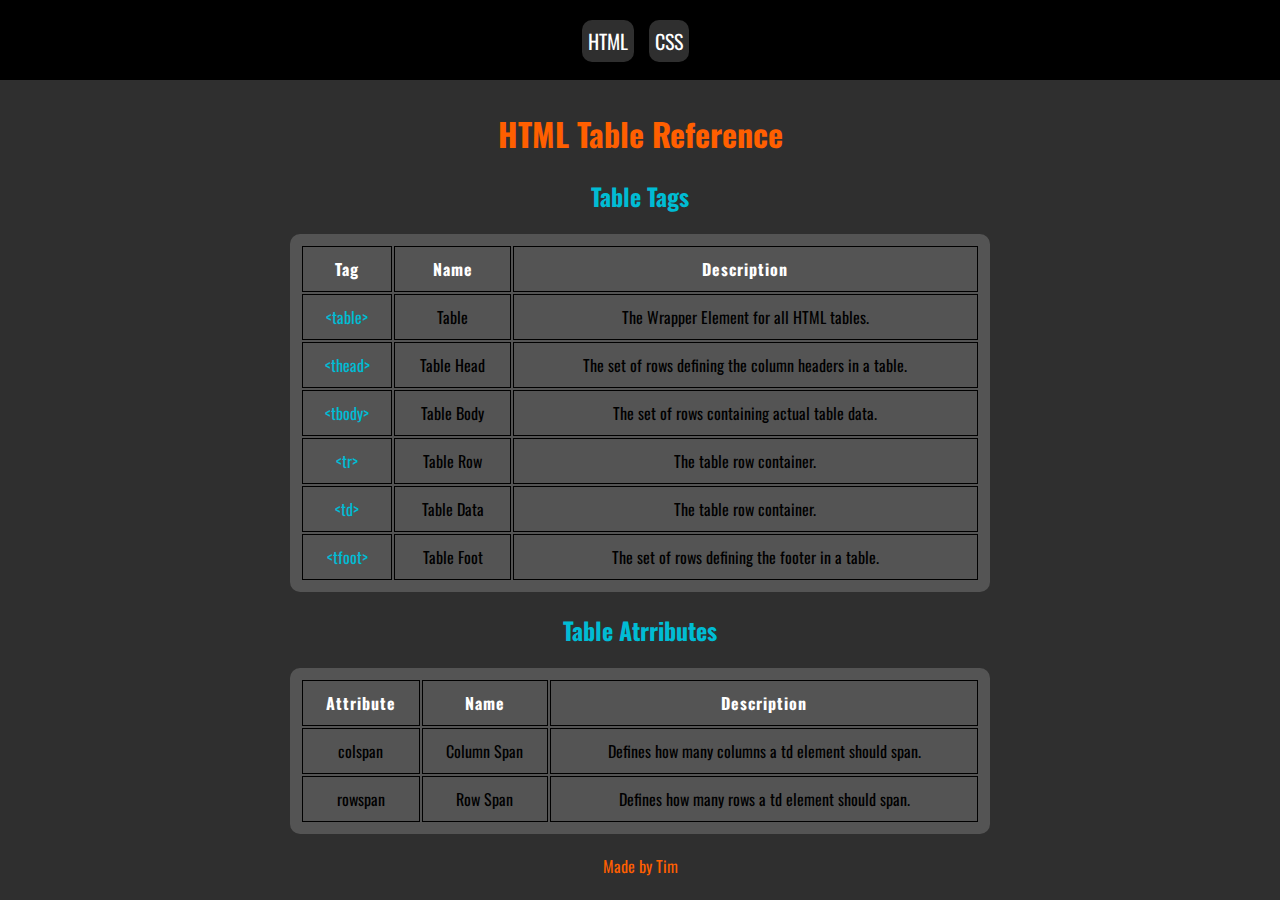
<file: index.html>
<!DOCTYPE html>
<html>
  <title>HTML Table Reference</title>
  <link rel="stylesheet" type="text/css" href="css/htmlguide.css">
  <link rel="stylesheet" type="text/css" href="css/styles.css">
  <link href="https://fonts.googleapis.com/css2?family=Oswald&display=swap" rel="stylesheet">

  <div class="nav">
    <ul class="nav-text">
        <li><a href="#">HTML</a></li>
        <li><a href="styleguide.html">CSS</a></li>
    </ul>
</div>

  <div>
    <h1 class="title">HTML Table Reference</h1>
    <h2>Table Tags</h2>

    <table>
      <thead>
        <tr>
          <th class="th">Tag</th>
          <th class="th">Name</th>
          <th class="th">Description</th>
        </tr>
      </thead>
      <tbody>
        <tr>
          <td class="tag">&lt;table&gt;</td>
          <td>Table</td>
          <td>The Wrapper Element for all HTML tables.</td>
        </tr>
        <tr>
          <td class="tag">&lt;thead&gt;</td>
          <td>Table Head</td>
          <td>The set of rows defining the column headers in a table.</td>
        </tr>
        <tr>
          <td class="tag">&lt;tbody&gt;</td>
          <td>Table Body</td>
          <td>The set of rows containing actual table data.</td>
        </tr>
        <tr>
          <td class="tag">&lt;tr&gt;</td>
          <td>Table Row</td>
          <td>The table row container.</td>
        </tr>
        <tr>
          <td class="tag">&lt;td&gt;</td>
          <td>Table Data</td>
          <td>The table row container.</td>
        </tr>
        <tr>
          <td class="tag">&lt;tfoot&gt;</td>
          <td>Table Foot</td>
          <td>The set of rows defining the footer in a table.</td>
        </tr>
      </tbody>
    </table>
  </div>

  <div> 
    <h2>Table Atrributes</h2>
    <table>
      <tbody>
        <thead>
          <th class="th">Attribute</th>
          <th class="th">Name</th>
          <th class="th">Description</th>
        </thead>
        <tr>
          <td>colspan</td>
          <td>Column Span</td>
          <td>Defines how many columns a td element should span.</td>
        </tr>
        <tr>
          <td>rowspan</td>
          <td>Row Span</td>
          <td>Defines how many rows a td element should span.</td>
        </tr>
      </tbody>
    </table>
  </div>

  <footer>Made by Tim</footer>
</html>
</file>
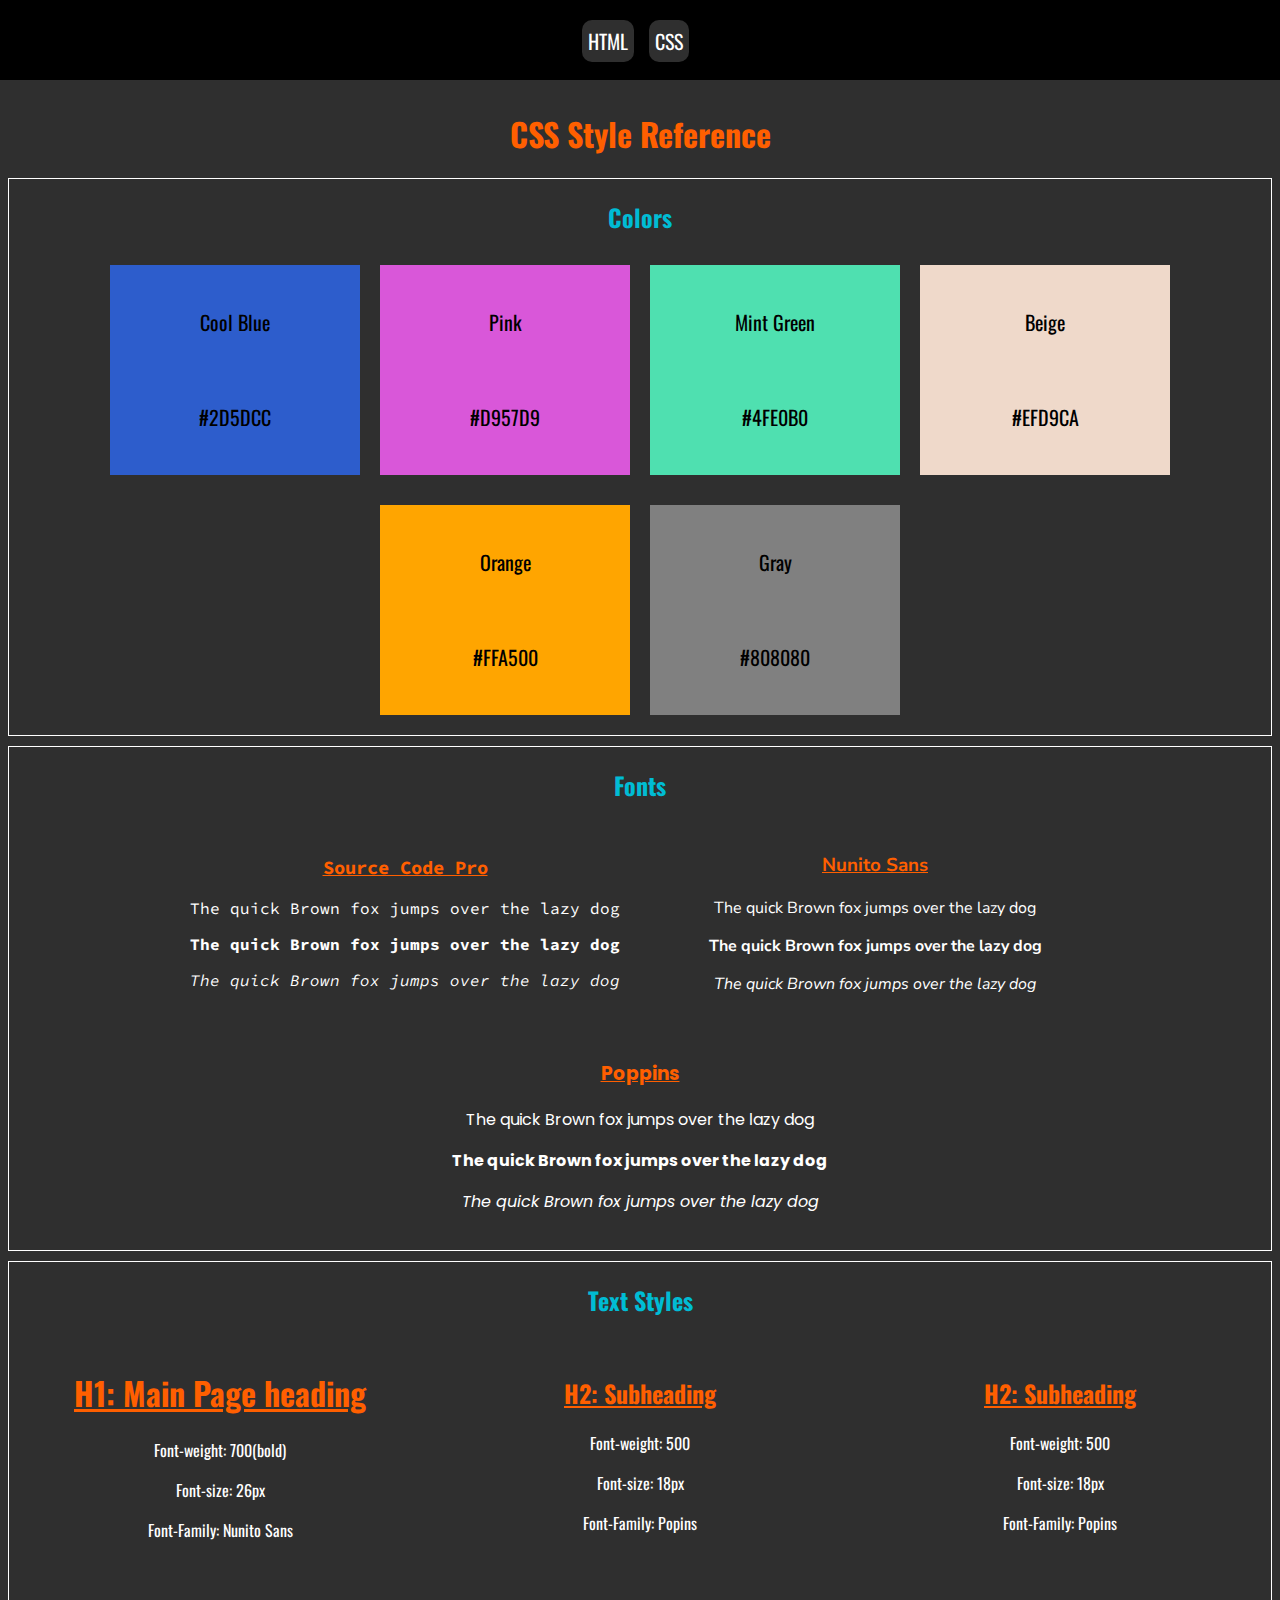
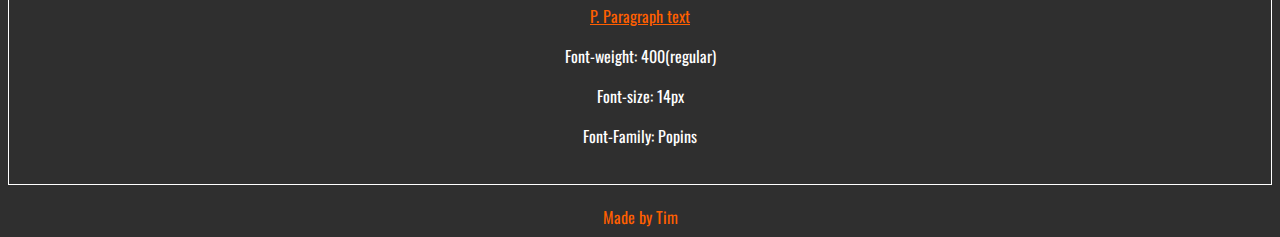
<file: styleguide.html>
<!DOCTYPE html>
<html>
    <link rel="stylesheet" type="text/css" href="css/styleguide.css">
    <link rel="stylesheet" type="text/css" href="css/styles.css">
    <link href="https://fonts.googleapis.com/css2?family=Oswald&display=swap" rel="stylesheet">
    <link href="https://fonts.googleapis.com/css2?family=Source+Code+Pro:ital,wght@0,400;0,700;1,400&display=swap" rel="stylesheet">
    <link href="https://fonts.googleapis.com/css2?family=Nunito+Sans:ital,wght@0,400;0,700;1,500&display=swap" rel="stylesheet">
    <link href="https://fonts.googleapis.com/css2?family=Poppins:ital,wght@0,400;0,700;1,400&display=swap" rel="stylesheet">

    <title>CSS Reference</title>

    <div class="nav">
        <ul class="nav-text">
            <li><a href="index.html">HTML</a></li>
            <li><a href="#">CSS</a></li>
        </ul>
    </div>

    <div>
        <h1 class="title">CSS Style Reference</h1>
    </div>
    
    <section class="colors">
        <h2 class="h2">Colors</h2>
        <div class="color-box">
            <div class="colorpanel cool-blue">
                <p>Cool Blue</p>
                <p>#2D5DCC</p>
            </div>
            <div class="colorpanel pink">
                <p>Pink</p>
                <p>#D957D9</p>
            </div>
            <div class="colorpanel mint-green">
                <p>Mint Green</p>
                <p>#4FE0B0</p>
            </div>
            <div class="colorpanel beige">
                <p>Beige</p>
                <p>#EFD9CA</p>
            </div>
            <div class="colorpanel orange">
                <p>Orange</p>
                <p>#FFA500</p>
            </div>
            <div class="colorpanel gray">
                <p>Gray</p>
                <p>#808080</p>
            </div>
        </div>

    </section>

    <section>
        <h2 class="h2">Fonts</h2>
        <div class="fonts">
            <div class="text scp">
                <h3 class="h3 main">Source Code Pro</h3>
                <p>The quick Brown fox jumps over the lazy dog</p>
                <p class="bold">The quick Brown fox jumps over the lazy dog</p>
                <p><i>The quick Brown fox jumps over the lazy dog</i></p>
            </div>
            <div class="text ns">
                <h3 class="h3 main">Nunito Sans</h3>
                <p>The quick Brown fox jumps over the lazy dog</p>
                <p class="bold">The quick Brown fox jumps over the lazy dog</p>
                <p><i>The quick Brown fox jumps over the lazy dog</i></p>
            </div>
            <div class="text poppins">
                <h3 class="h3 main">Poppins</h3>
                <p>The quick Brown fox jumps over the lazy dog</p>
                <p class="bold">The quick Brown fox jumps over the lazy dog</p>
                <p><i>The quick Brown fox jumps over the lazy dog</i></p>
            </div>
        </div>
    </section>

    <section>
        <h2 class="h2">Text Styles</h2>
        <div class="text-styles">
            <div class="text-2">
                <h1 class="main">H1: Main Page heading</h1>
                <p>Font-weight: 700(bold)</p>
                <p>Font-size: 26px</p>
                <p>Font-Family: Nunito Sans</p>
            </div>
            <div class="text-2">
                <h2 class="main">H2: Subheading</h2>
                <p>Font-weight: 500</p>
                <p>Font-size: 18px</p>
                <p>Font-Family: Popins</p>
            </div>
            <div class="text-2">
                <h2 class="main">H2: Subheading</h2>
                <p>Font-weight: 500</p>
                <p>Font-size: 18px</p>
                <lppi>Font-Family: Popins</p>
            </div>
            <div class="text-2">
                <p class="main">P. Paragraph text</p>
                <p>Font-weight: 400(regular)</p>
                <p>Font-size: 14px</p>
                <p>Font-Family: Popins</p>
            </div>
        </div>
        
    </section>

    <footer>Made by Tim</footer>
</html>
</file>
<file: css/htmlguide.css>
html {
    text-align: center;
}

table {
    padding: 10px;
    border-radius: 10px;
    background-color: #545454;
    margin: auto;
    width: 700px;
}

td, th {
    border: 1px solid black;
    padding: 10px;
}


h2 {
    color: #00bcd4;
}


.tag {
    color: #00bcd4;
}

.th {
    color: white;
    letter-spacing: 1px;
}
</file>
<file: css/styles.css>
html {
    background-color: #2f2f2f;
    font-family: 'Oswald';
}

.nav {
    font-size: 20px;
    color: white;
    background-color: black;
    position: fixed;
    top: 0;
    left: 0;
    right: 0;
    height: 80px;
}

.nav li {
    display: inline-flex;
    margin-left: -20px;
    margin-right: 30px;
}

.nav-text a{
    text-decoration: none;
    color: white;
    background-color: #2f2f2f;
    padding: 6px;
    border-radius: 10px;
}

.nav-text a:hover {
    background-color: #ff5f00;
    transition: all 1s ease-out;
    font-size: 22px;
}

h1.title {
    color: #ff5f00;
    margin-top: 80px;
    padding-top: 30px;
    text-align: center;
}

footer {
    margin-top: 20px;
    color: #ff5f00;
    text-align: center;
}
</file>
<file: css/styleguide.css>
h2 {
    color: white;
}

section {
    margin: 10px 0px 10px 0px;
}


section {
    border: 1px solid white;
}

.text-styles {
    color: white;
}

.nav {
    text-align: center;
}

h2.h2 {
    text-align: center;
    color: #00bcd4;
}

.color-box {
    display: flex;
    justify-content: center;
    align-items: center;
    flex-wrap: wrap;
}

.colorpanel {
    color: black;
    margin: 10px;
    Width: 250px;
    text-align: center;
    line-height: 75px;
    margin-bottom: 20px;
    font-size: 20px;
}

.fonts {
    display: flex;
    justify-content: center;
    align-items: center;
    flex-wrap: wrap;
}

.text {
    margin: 10px;
    Width: 450px;
    text-align: center;
    margin-bottom: 20px;
}

.text-styles {
    display: flex;
    justify-content: center;
    align-items: center;
    flex-wrap: wrap;
}

.text-2 {
    margin: 10px;
    Width: 400px;
    text-align: center;
    margin-bottom: 20px;
}

.main {
    color: #ff5f00;
    text-decoration: underline;
}

.cool-blue {
    background-color: #2d5dcc;
}

.pink {
    background-color: #d957d9;
}

.mint-green {
    background-color: #4fe0b0;
}

.beige {
    background-color: #efd9ca;
}

.orange {
    background-color: orange;
}

.gray {
    background-color: gray;
}

.h3 {
    text-decoration: underline;
}

.scp {
    font-family: 'Source Code Pro', sans-serif !important;
    color: white;
}

.ns {
    font-family: 'Nunito Sans', sans-serif !important;
    color: white;
}

.poppins {
    font-family: 'Poppins', sans-serif !important;
    color: white;
}

.bold {
    font-weight: bold;
}
</file>
